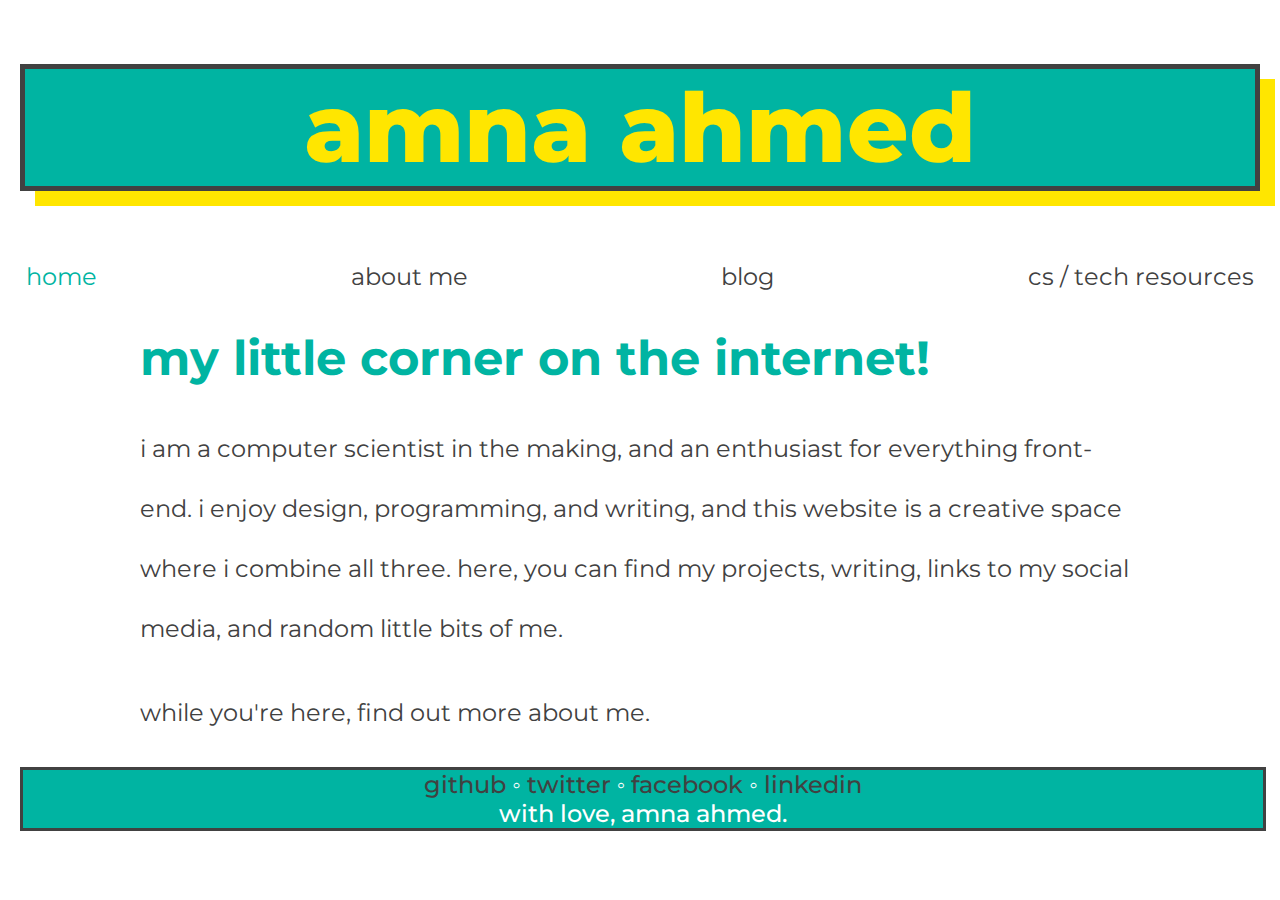
<file: index.html>
<!DOCTYPE html>
<html>
<head>
    <meta charset="utf-8">
    <meta name="viewport" content="width=deivce-width, initial scale=1.0">
    <link rel="stylesheet" href="style.css">
    <link rel="icon" href="favicon.ico" type="favicon">
    <title>amna ahmed</title>
</head>
<body>
    <header>
        <a href="index.html" class="logo"><h1 class="logo">amna ahmed</h1></a>
        <nav> 
                <ul>
                    <li><a href="index.html" id="current-page">home</a></li>
                    <li><a href="about.html">about me</a></li>
                    <li><a href="blog.html">blog</a></li>
                    <li><a href="resources.html">cs / tech resources</a></li>
                    </ul>
        </nav>
    </header>
    <main>
        <h1 class="accent">my little corner on the internet!</h1>
        <p>i am a computer scientist in the making, and an enthusiast for everything front-end. i enjoy design, programming, and writing, and this website is a creative space where i combine all three. here, you can find my projects, writing, links to my social media, and random little bits of me.<p>							
        <p>while you're here, find out more <a href="about.html">about me.</a><p>

    </main>

    <footer>
        <a href="https://github.com/nono5342">github</a> ◦
        <a href="https://twitter.com/aantemeridiem">twitter</a> ◦
        <a href="https://www.facebook.com/amnaahmirghani/">facebook</a> ◦
        <a href="https://www.linkedin.com/in/amna-ahmed-7b854b246">linkedin</a> 
        <br>
        with love, amna ahmed.
    </footer>
</body>

</html>
</file>
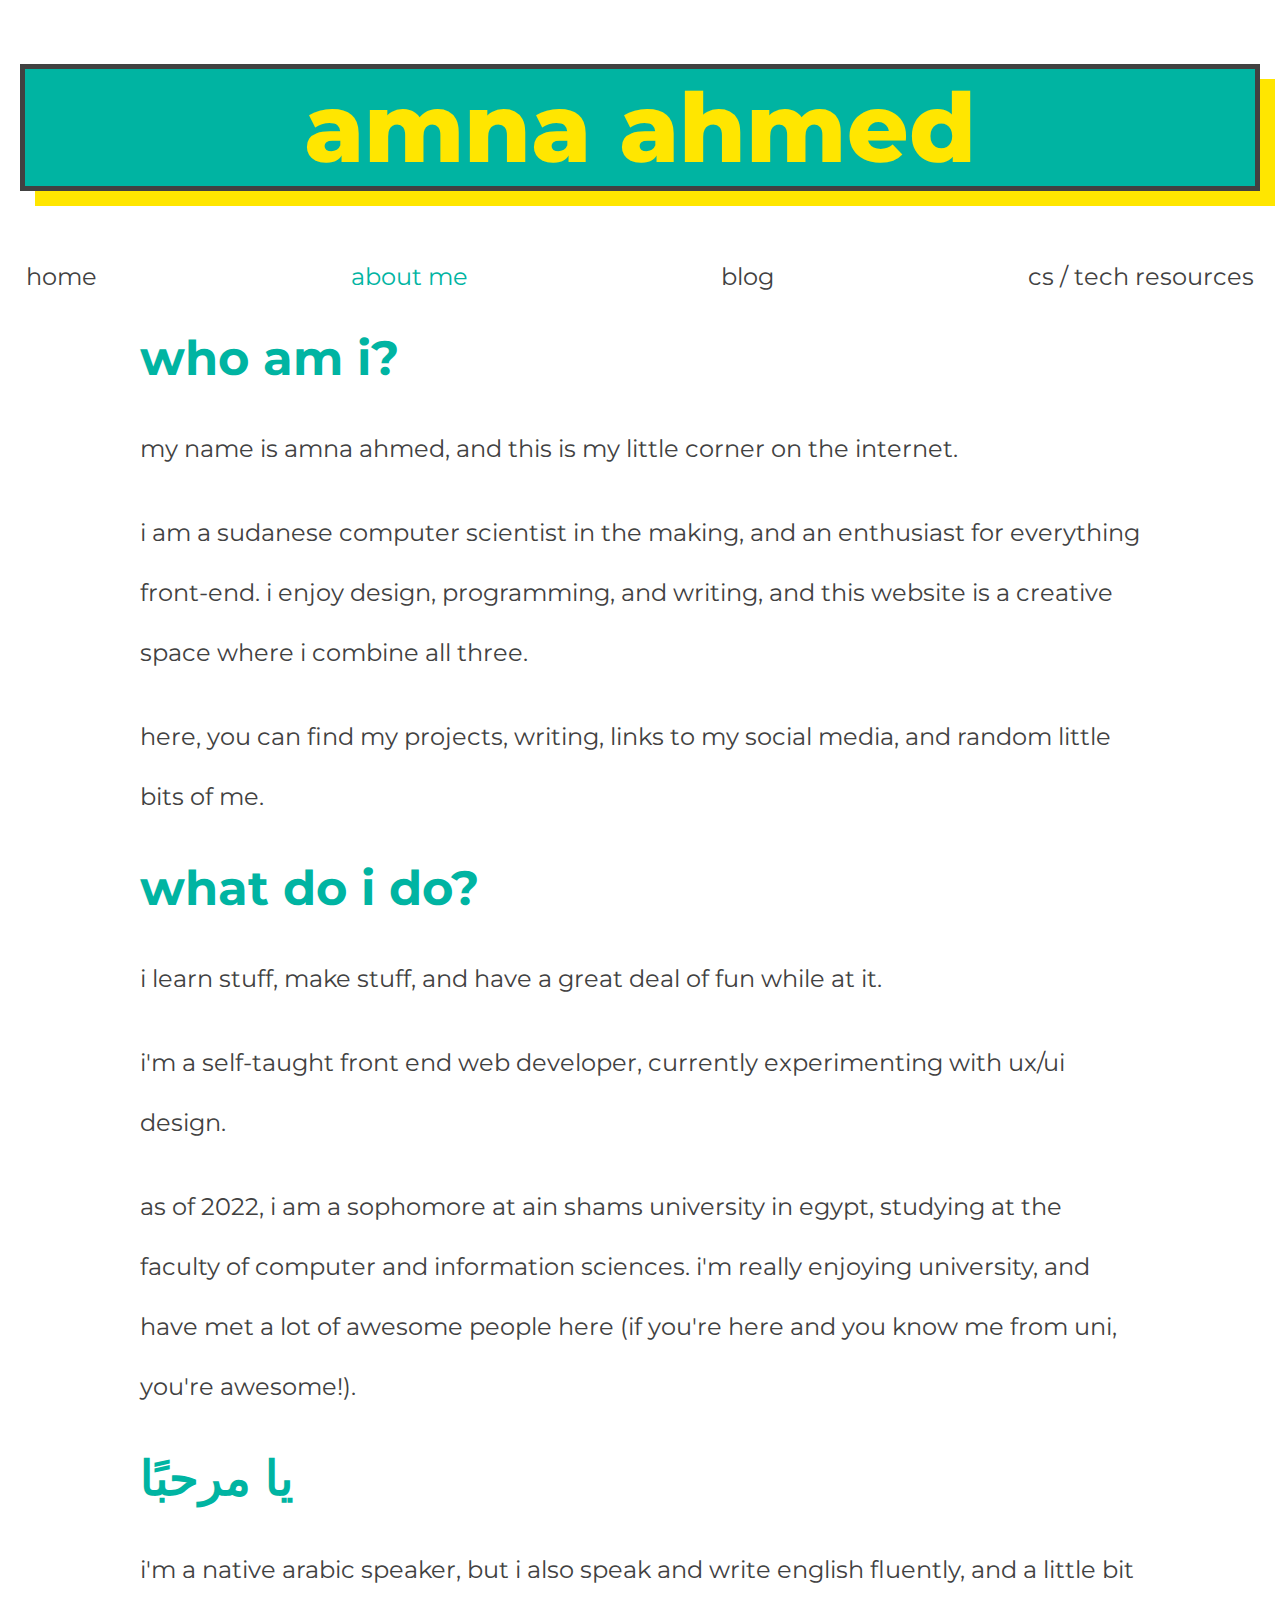
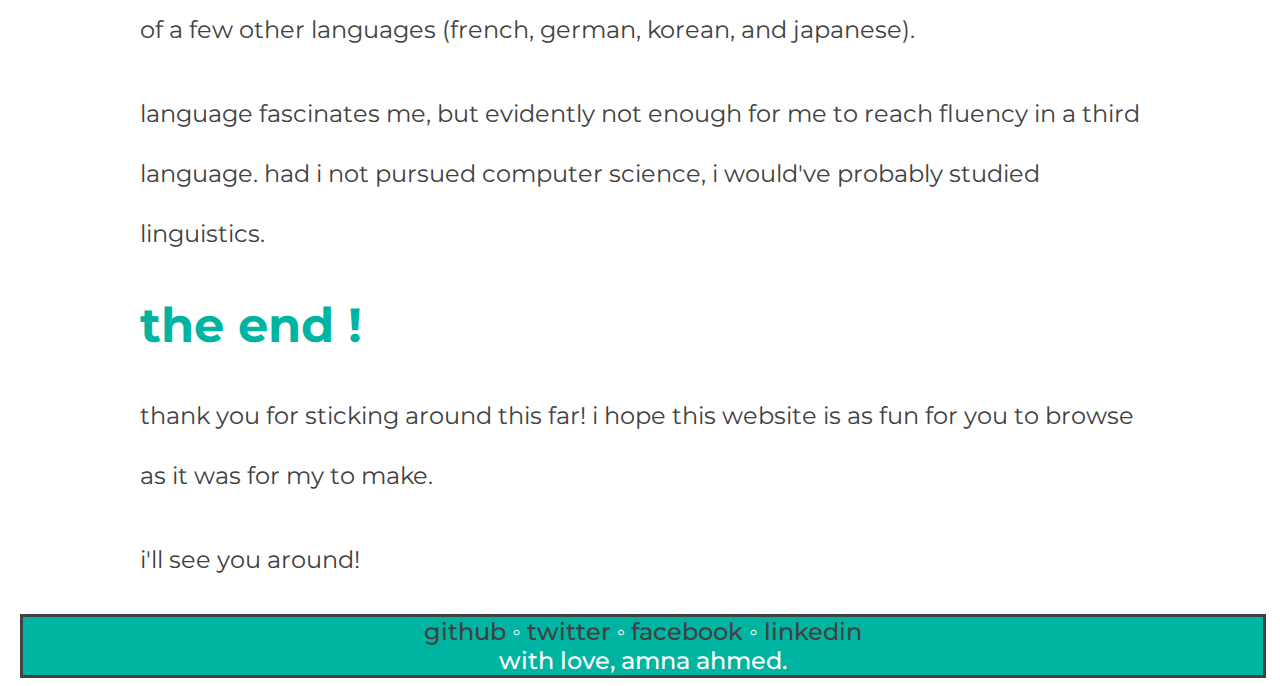
<file: about.html>
<!DOCTYPE html>
<html>
<head>
    <meta charset="utf-8">
    <meta name="viewport" content="width=deivce-width, initial scale=1.0">
    <link rel="stylesheet" href="style.css">
    <link rel="icon" type="image/png" href="violet-flower.png" >
    <title>about</title>
</head>
<body>
    <header>
        <a href="index.html" class="logo"><h1 class="logo">amna ahmed</h1></a>
        <nav> 
            <ul>
                <li><a href="index.html">home</a></li>
                <li><a href="about.html" id="current-page">about me</a></li>
                <li><a href="blog.html">blog</a></li>
                <li><a href="resources.html">cs / tech resources</a> </li>
            </ul>
    </nav>
</header>
    <main>
        <h1 class="accent">who am i?</h1>
        <p>my name is amna ahmed, and this is my little corner on the internet.</p>
        <p>i am a sudanese computer scientist in the making, and an enthusiast for everything front-end. i enjoy design, programming, and writing, and this website is a creative space where i combine all three. </p>
        <p>here, you can find my projects, writing, links to my social media, and random little bits of me.<p>		</p>
        <h1 class="accent">what do i do?</h1>
        <p>i learn stuff, make stuff, and have a great deal of fun while at it.</p>
        <p>i'm a self-taught front end web developer, currently experimenting with ux/ui design.</p>
        <p>as of 2022, i am a sophomore at ain shams university in egypt, studying at the faculty of computer and information sciences. i'm really enjoying university, and have met a lot of awesome people here (if you're here and you know me from uni, you're awesome!).</p>
        <h1 class="accent"> يا مرحبًا</h1>
        <p>i'm a native arabic speaker, but i also speak and write english fluently, and a little bit of a few other languages (french, german, korean, and japanese).</p>
        <p>language fascinates me, but evidently not enough for me to reach fluency in a third language. had i not pursued computer science, i would've probably studied linguistics.</p>
        <h1 class="accent">the end ! </h1>
        <p>thank you for sticking around this far! i hope this website is as fun for you to browse as it was for my to make.</p>
        <p>i'll see you around!<p>
    </main>

    <footer>
        <a href="https://github.com/nono5342">github</a> ◦
        <a href="https://twitter.com/aantemeridiem">twitter</a> ◦
        <a href="https://www.facebook.com/amnaahmirghani/">facebook</a> ◦
        <a href="https://www.linkedin.com/in/amna-ahmed-7b854b246">linkedin</a> 
        <br>
        with love, amna ahmed.
    </footer>
</body>

</html>
</file>
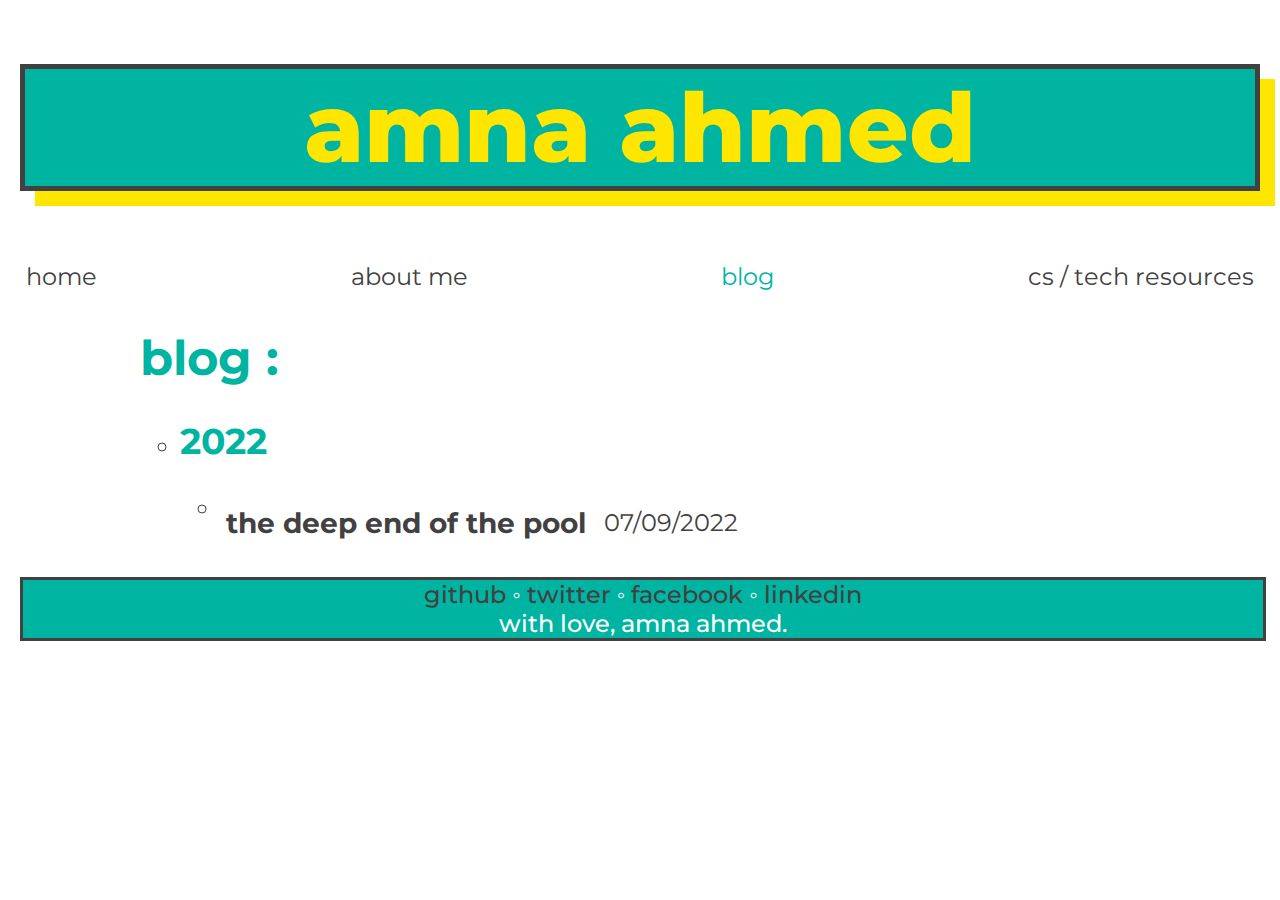
<file: blog.html>
<!DOCTYPE html>
<html>
<head>
    <meta charset="utf-8">
    <meta name="viewport" content="width=deivce-width, initial scale=1.0">
    <link rel="stylesheet" href="style.css">
    <title>blog</title>
</head>
<body>
    <header>
        <a href="index.html" class="logo"><h1 class="logo">amna ahmed</h1></a>
        <nav> 
            <ul>

                <li><a href="index.html">home</a></li> 
                <li><a href="about.html">about me</a></li> 
                <li><a href="blog.html" id="current-page">blog</a></li> 
                <li><a href="resources.html">cs / tech resources</a></li> 
            </ul>
    </nav>
</header>
    <main>
        <h1 class="accent">blog :</h1>
        <ul>
            <li><h2 class='accent'>2022</h2></li>
            <ul class="title-desc">
                <li class=>
                    <h3><a href="the-deep-end-of-the-pool.html">the deep end of the pool</a></h3>
                    <p>07/09/2022</p>
                </li>
            </ul>
        </ul>
    </main>

    <footer>
        <a href="https://github.com/nono5342">github</a> ◦
        <a href="https://twitter.com/aantemeridiem">twitter</a> ◦
        <a href="https://www.facebook.com/amnaahmirghani/">facebook</a> ◦
        <a href="https://www.linkedin.com/in/amna-ahmed-7b854b246">linkedin</a> 
        <br>
        with love, amna ahmed.
    </footer>
</body>

</html>
</file>
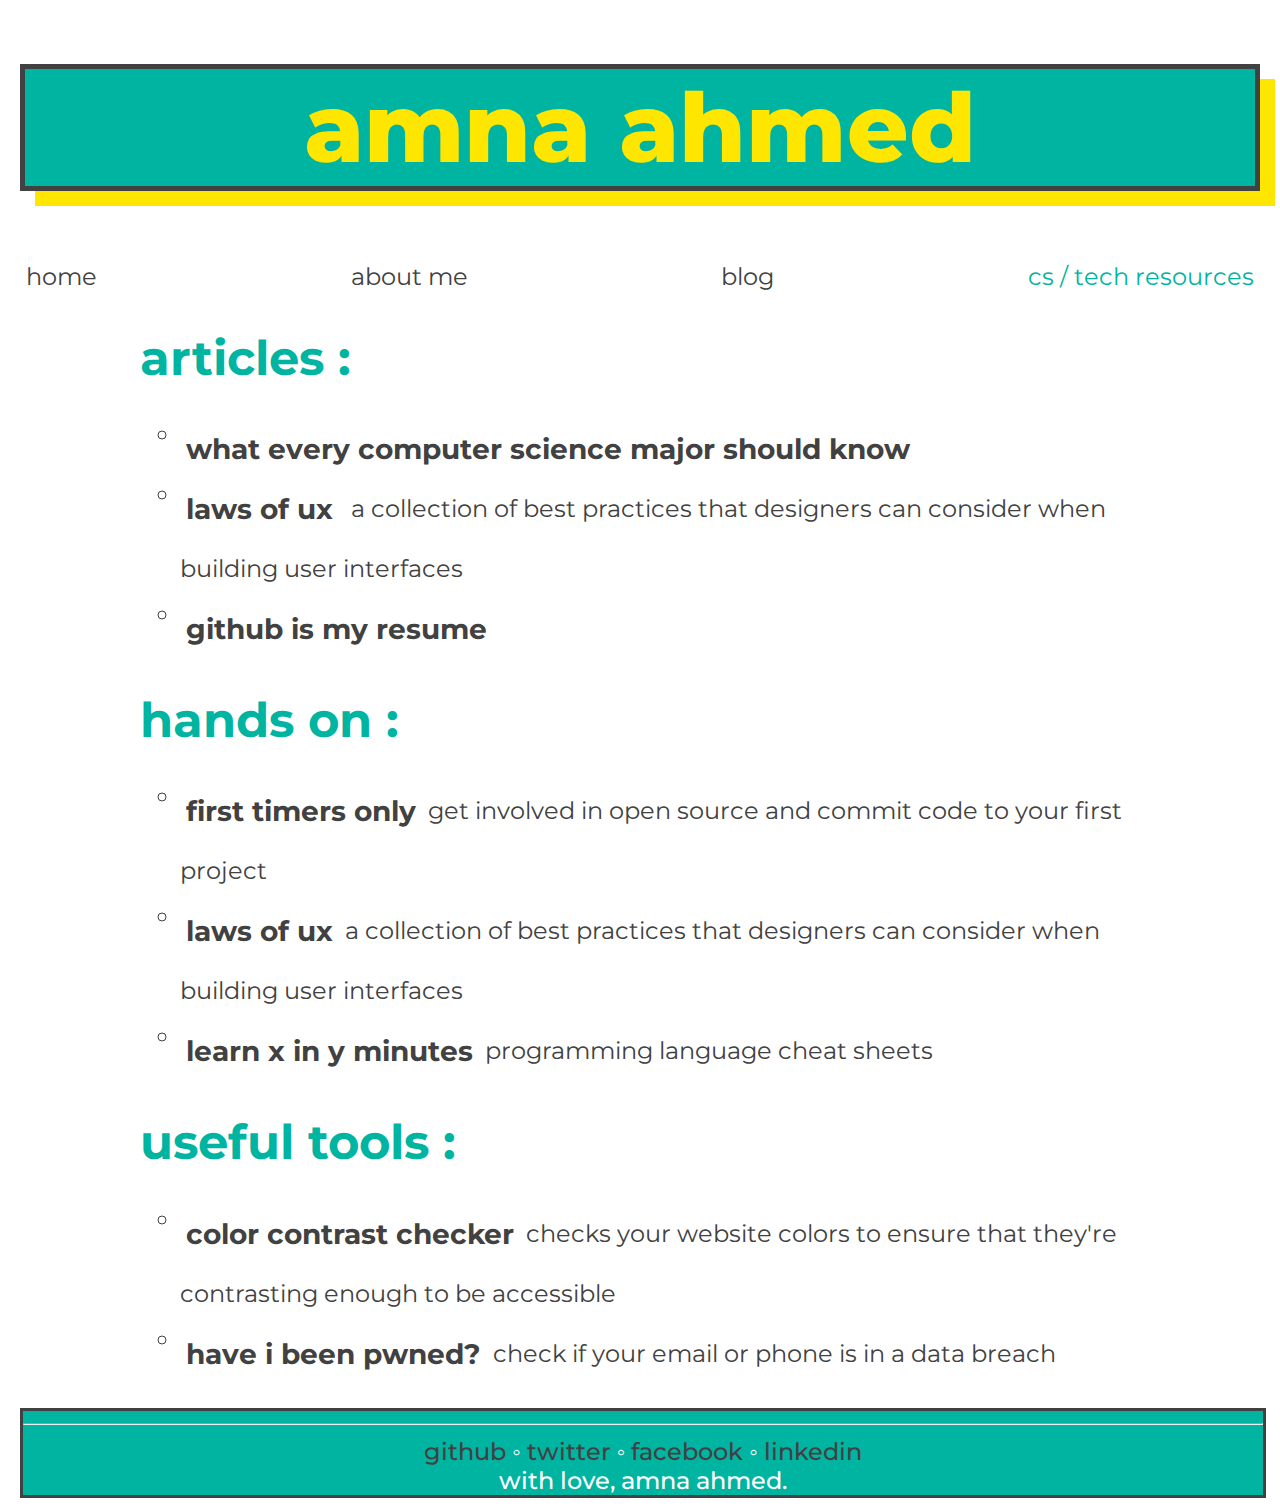
<file: resources.html>
<!DOCTYPE html>
<html>
<head>
    <meta charset="utf-8">
    <meta name="viewport" content="width=deivce-width, initial scale=1.0">
    <link rel="stylesheet" href="style.css">
    <title>cs / tech resources</title>
</head>
<body>
    <header>
        <a href="index.html" class="logo"><h1 class="logo">amna ahmed</h1></a>
        <nav> 
            <ul>
                <li><a href="index.html">home</a></li>
                <li><a href="about.html">about me</a></li>
                <li><a href="blog.html">blog</a></li>
                <li><a href="resources.html"  id="current-page">cs / tech resources</a></li>
            </ul>
    </nav>
</header>
    <main>
        <h1 class="accent">articles :</h1>
        <ul class="title-desc">
            <li><h3><a href="https://matt.might.net/articles/what-cs-majors-should-know/"> what every computer science major should know</a></h3></li>
            <li><h3><a href="https://lawsofux.com/en/">laws of ux</a></h3>
                <p>a collection of best practices that designers can consider when building user interfaces </p>
            </li>
            <li><h3><a href="https://pydanny.blogspot.com/2011/08/github-is-my-resume.html">github is my resume</a></h3> </li>
        </ul>
            <h1 class="accent">hands on :</h1>
            <ul class="title-desc">
                <li><h3><a href="https://www.firsttimersonly.com/"> first timers only</a></h3><p>get involved in open source and commit code to your first project </li>
                <li><h3><a href="https://lawsofux.com/en/">laws of ux</a></h3><p>a collection of best practices that designers can consider when building user interfaces </li>
                <li><h3><a href="https://learnxinyminutes.com"> learn x in y minutes</a></h3><p>programming language cheat sheets</li>
        </ul>
        <h1 class="accent">useful tools :</h1>
        <ul class="title-desc">
            <li><h3><a href="https://www.accessibilitychecker.org/color-contrast-checker/"> color contrast checker</a></h3><p>checks your website colors to ensure that they're contrasting enough to be accessible </li>
            <li><h3><a href="https://haveibeenpwned.com/">have i been pwned?</a></h3><p>check if your email or phone is in a data breach</li>
        </ul>
    </main>

    <footer>
        <hr>
        <a href="https://github.com/nono5342">github</a> ◦
        <a href="https://twitter.com/aantemeridiem">twitter</a> ◦
        <a href="https://www.facebook.com/amnaahmirghani/">facebook</a> ◦
        <a href="https://www.linkedin.com/in/amna-ahmed-7b854b246">linkedin</a> 
        <br>
        with love, amna ahmed.
    </footer>
</body>

</html>
</file>
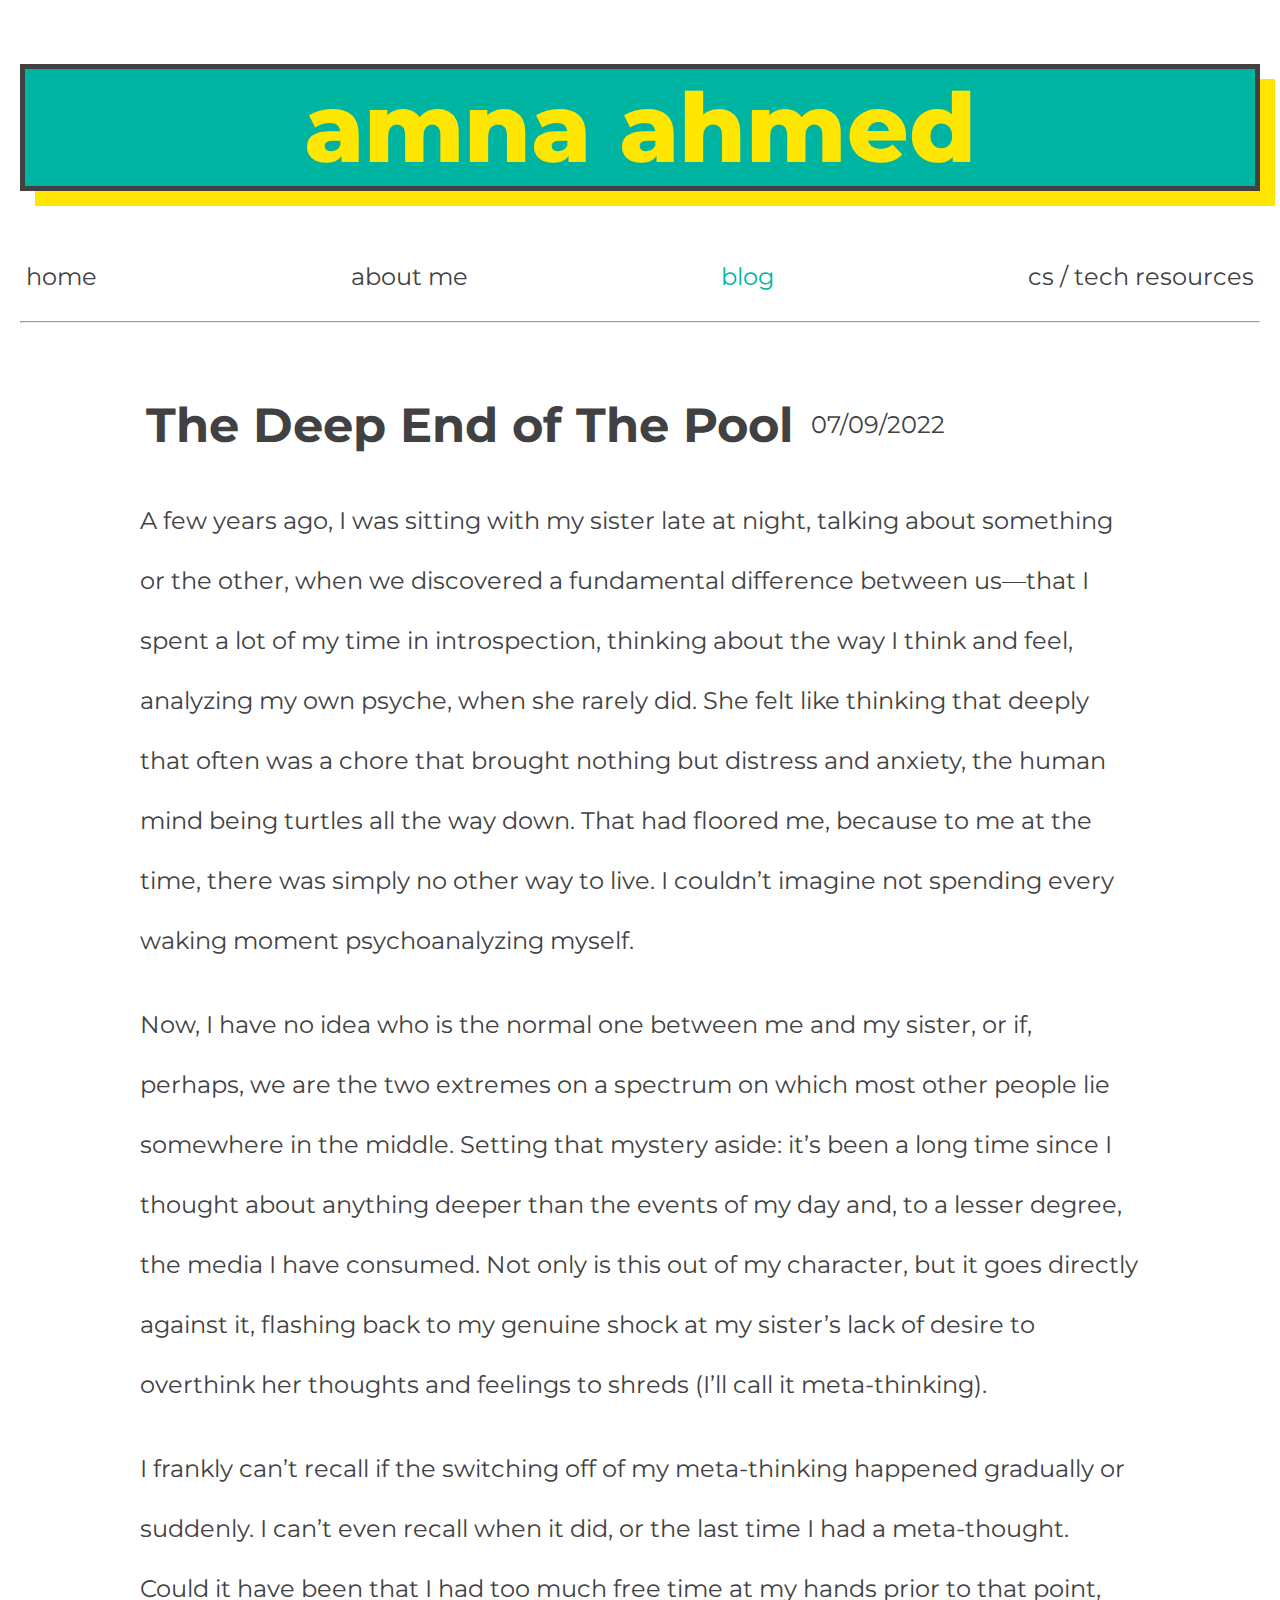
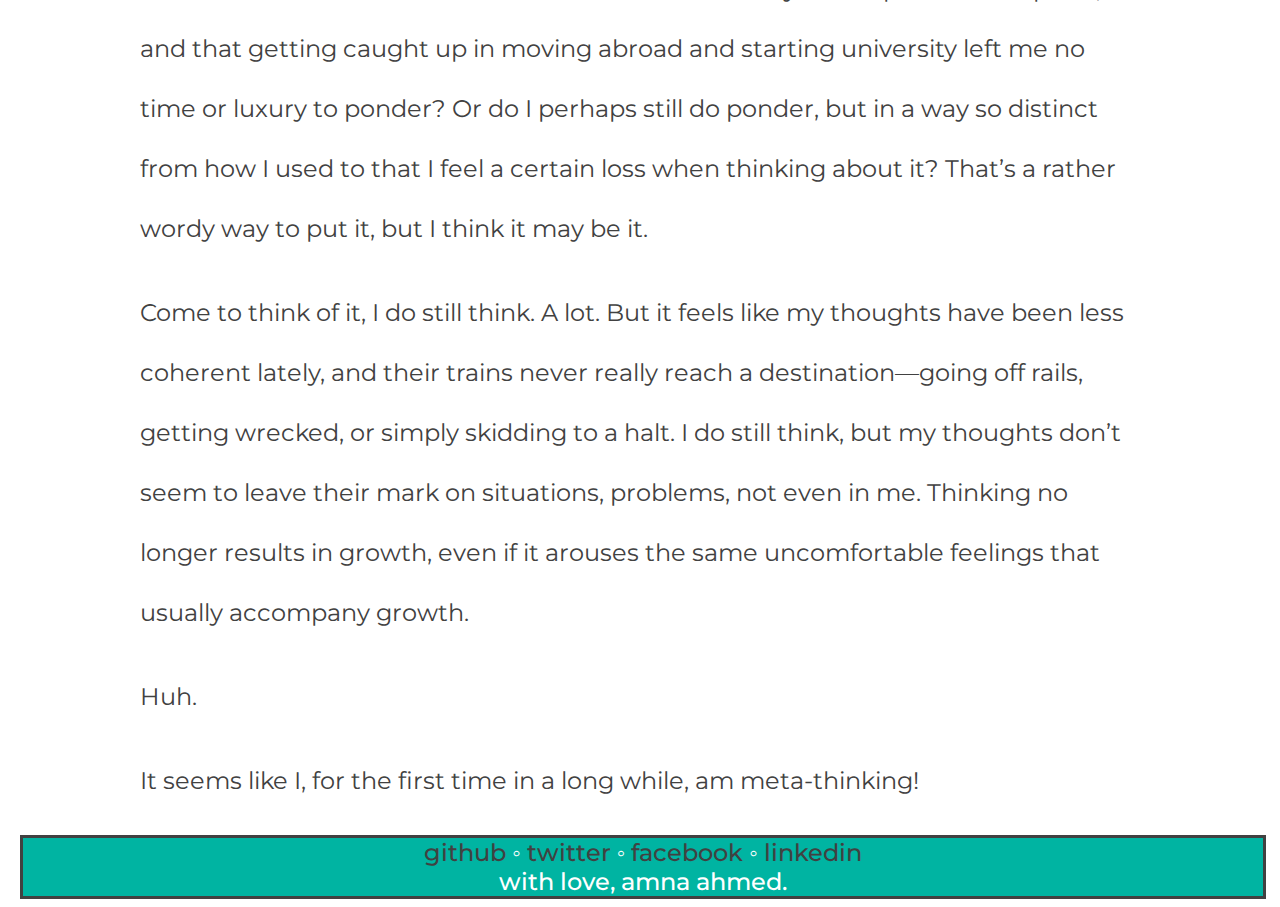
<file: the-deep-end-of-the-pool.html>
<!DOCTYPE HTML>
<html>
	<head>
		<title>The Deep End of the Pool</title>
		<meta charset="utf-8" />
		<meta name="viewport" content="width=device-width, initial-scale=1, user-scalable=no" />
		<link rel="stylesheet" href="style.css" />
	</head>
	<body>
        <header>
            <a href="index.html" class="logo"><h1 class="logo">amna ahmed</h1></a>
            <nav> 
                <ul>
                    <li>
                        <a href="index.html">home</a> 
                    </li>
                    <li>
                        <a href="about.html">about me</a> 

                    </li>
                    <li>
                        <a href="blog.html"  id="current-page">blog</a> 

                    </li>
                    <li>
                        <a href="resources.html">cs / tech resources</a> 

                    </li>
                </ul>
        </nav>
        <hr>
    </header>
          
            <main class="blog">

                <div class="title-desc blog--header">
                    <h1>The Deep End of The Pool</h1>
                    <p>07/09/2022</p>
                </div>

                <p>A few years ago, I was sitting with my sister late at night, talking about something or the other, when we discovered a fundamental difference between us—that I spent a lot of my time in introspection, thinking about the way I think and feel, analyzing my own psyche, when she rarely did. She felt like thinking that deeply that often was a chore that brought nothing but distress and anxiety, the human mind being turtles all the way down. That had floored me, because to me at the time, there was simply no other way to live. I couldn’t imagine not spending every waking moment psychoanalyzing myself. </p>

                <p>Now, I have no idea who is the normal one between me and my sister, or if, perhaps, we are the two extremes on a spectrum on which most other people lie somewhere in the middle. Setting that mystery aside: it’s been a long time since I thought about anything deeper than the events of my day and, to a lesser degree, the media I have consumed. Not only is this out of my character, but it goes directly against it, flashing back to my genuine shock at my sister’s lack of desire to overthink her thoughts and feelings to shreds (I’ll call it meta-thinking).</p>

                <p>I frankly can’t recall if the switching off of my meta-thinking happened gradually or suddenly. I can’t even recall when it did, or the last time I had a meta-thought. Could it have been that I had too much free time at my hands prior to that point, and that getting caught up in moving abroad and starting university left me no time or luxury to ponder? Or do I perhaps still do ponder, but in a way so distinct from how I used to that I feel a certain loss when thinking about it? That’s a rather wordy way to put it, but I think it may be it.</p>

                <p>Come to think of it, I do still think. A lot. But it feels like my thoughts have been less coherent lately, and their trains never really reach a destination—going off rails, getting wrecked, or simply skidding to a halt. I do still think, but my thoughts don’t seem to leave their mark on situations, problems, not even in me. Thinking no longer results in growth, even if it arouses the same uncomfortable feelings that usually accompany growth.</p>

                <p>Huh.</p>

                <p>It seems like I, for the first time in a long while, am meta-thinking!</p>
            </main>
            <footer>
                <a href="https://github.com/nono5342">github</a> ◦
                <a href="https://twitter.com/aantemeridiem">twitter</a> ◦
                <a href="https://www.facebook.com/amnaahmirghani/">facebook</a> ◦
                <a href="https://www.linkedin.com/in/amna-ahmed-7b854b246">linkedin</a> 
                <br>
                with love, amna ahmed.
            </footer>
	</body>
    
</html>
</file>
<file: style.css>
@import url('https://fonts.googleapis.com/css2?family=Montserrat:wght@300;400;800&display=swap');
:root{
    --accent: #00b4a2;
    --main: #ffe600;
    --dark: rgb(65, 65, 65);
    --light: white;
    font-size: clamp(16px, 24px, 100px);
}
html{
    box-sizing: border-box;
    margin-left: 0.5rem;
    margin-right: 0.5rem;
    padding: 0;
    font-family: 'Montserrat', sans-serif;
    color:var(--dark);
}
body{
color:var(--dark);
}
header{
    text-align: center;
}
ul{
    list-style: circle;
}
/*links*/
a:link{
    color: var(--dark);

}
a:visited{
    color: var(--dark);
}
a:hover{
    color:var(--accent);

}
a:active{
    color: var(--main);
}
 nav ul{
    padding: 0;
    display: flex;
    justify-content: space-between;
    list-style: none;
}
nav li{
    margin: 0.25rem;
}
/*Nav links*/
nav a:link, a:link{
    color: var(--dark);
    text-decoration: none;
}
nav a:visited, footer a:visited {
    color: var(--dark);
    text-decoration: none;

}
nav a:hover{
    color: var(--accent);
    text-decoration: none;
}

footer a:hover{
    color: var(--main);
    text-decoration: none;

}
nav a:active, footer a:active{
    color: var(--main);
    text-decoration: none;

}
#current-page{
    color: var(--accent);
}



h1.logo{
    font-size: 4rem;
    color:var(--main);
    background-color: var(--accent);
    font-weight: 800;
    border: solid 5px var(--dark);
    box-shadow: 15px 15px var(--main);
}
h1.logo:hover{
    font-size: 4rem;
    color:var(--accent);
    background-color: var(--main);
    font-weight: 800;
    border: solid 5px var(--dark);
    box-shadow: 15px 15px var(--accent);
}


footer{
    background-color: var(--accent);
    color:var(--light);
    border: solid 3px var(--dark);
    bottom:0;
    width: 100%;
    text-align: center;
    font-weight: 500;
}

main{
    max-width: 1000px;
    margin: auto;
}

#date{
    font-weight: 300;
}
p{
    line-height: 2.5rem;
}
.accent{
    color: var(--accent);

}
.caps{
    text-transform:uppercase;
}
.title-desc h1, .title-desc h3, .title-desc p{
    display: inline;
    vertical-align: top;
    line-height: 2.5rem;
    padding: 0.25rem;
}
.blog--header{
    margin-top: 3rem;
    margin-bottom: 1.5rem;
}
</file>
